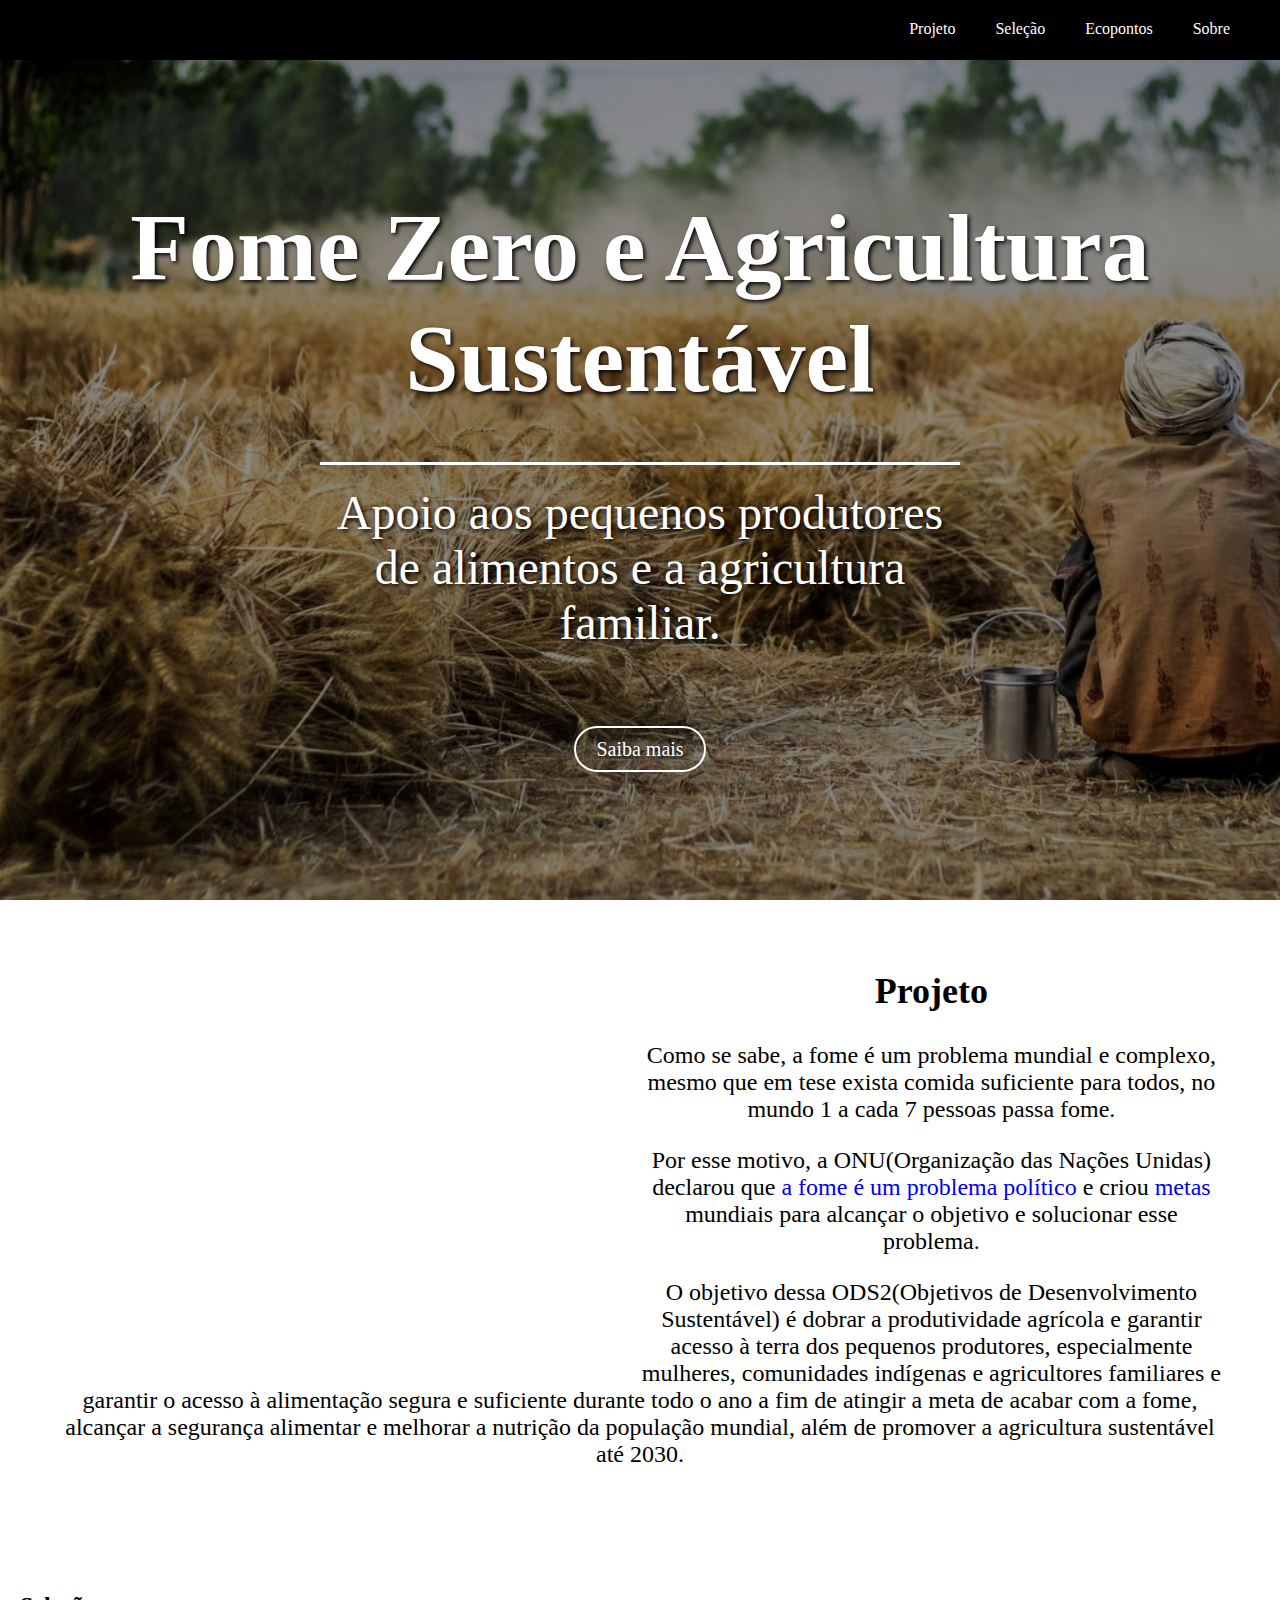
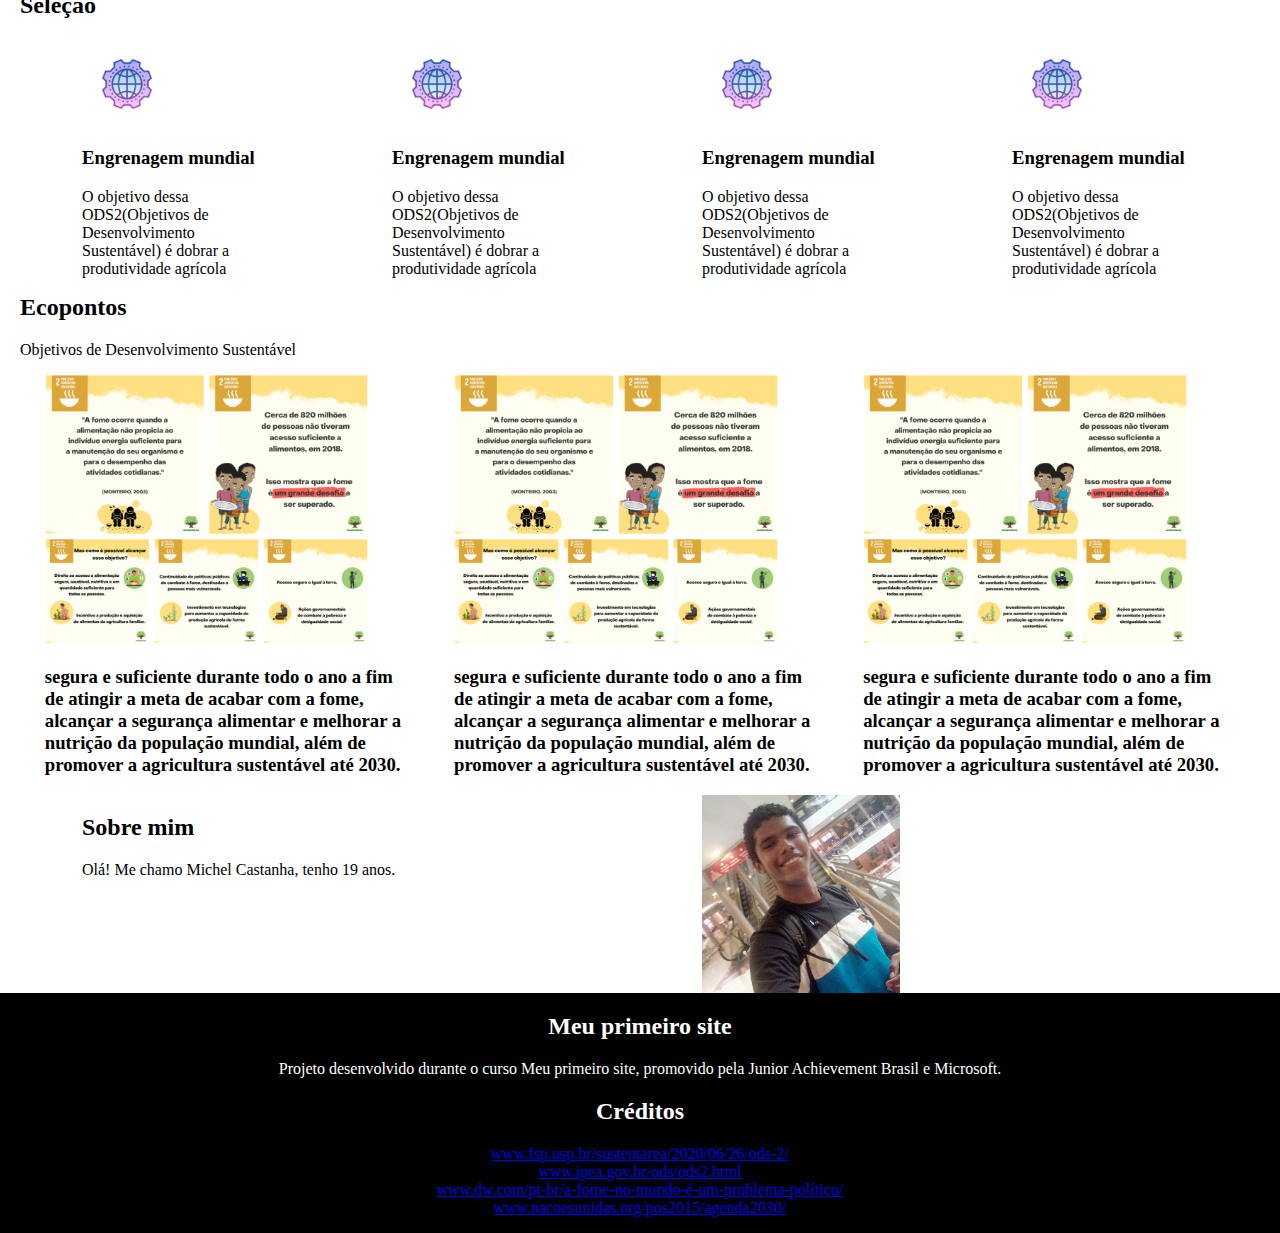
<file: Semana2/Aula 4/index.html>
<html>

<head>
    <title>Desafio 1</title>
    <meta charset="UTF-8">
    <link rel="stylesheet" href="estilo.css">
</head>

<body>

    <header>
        <div id="logo">

        </div>

        <ul id="menu">
            <li> <a href="#projeto"> Projeto </a> </li>
            <li> <a href="#selecao"> Seleção </a></li>
            <li> <a href="#ecopontos"> Ecopontos </a></li>
            <li> <a href="#sobre    "> Sobre </a> </li>
        </ul>
    </header>

    <div id="imagem_fundo">
        <h1 id="titulo">Fome Zero e Agricultura Sustentável</h1>

        <p id=subtitulo>Apoio aos pequenos produtores de alimentos e a agricultura familiar.</p>

        <a id="acao" href="https://nacoesunidas.org/tema/ods2/page/2/" target="_blanck">Saiba mais</a>

    </div>
    </div>

    <!---------------------------------------------PROJETO----------------------------------------->
    <section id="projeto" class="destaque">
        <div class="coluna">
            <!-----VÍDEO----->
            <iframe width="100%" height="50%" src="https://www.youtube.com/embed/btqNI941Fc4" frameborder="0"
                allow="accelerometer; autoplay; encrypted-media; gyroscope; picture-in-picture"
                allowfullscreen></iframe>
            <!-----FIM VÍDEO----->
        </div>

        <div id="texto">
            <h2>Projeto</h2>

            <p>Como se sabe, a fome é um problema mundial e complexo, mesmo que em tese exista comida suficiente para
                todos,
                no mundo 1 a cada 7 pessoas passa fome.</p>

            <p>Por esse motivo, a ONU(Organização das Nações Unidas) declarou que <a class="link_texto"
                    href="https://www.dw.com/pt-br/a-fome-no-mundo-%C3%A9-um-problema-pol%C3%ADtico/a-15517861#:~:text=Em%20tese%2C%20h%C3%A1%20alimentos%20para,da%20Deutsche%20Welle%2C%20Ute%20Schaeffer.⁣"
                    target="_blanck">a fome é um problema político⁣</a> e criou <a class="link_texto"
                    href="https://www.ipea.gov.br/ods/ods2.html" target="_blanck">metas</a> mundiais para alcançar o
                objetivo e solucionar esse problema. </p>

            <p>O objetivo dessa ODS2(Objetivos de Desenvolvimento Sustentável) é dobrar a produtividade agrícola e
                garantir
                acesso à terra dos pequenos produtores, especialmente mulheres, comunidades indígenas e agricultores
                familiares e garantir o acesso à alimentação segura e suficiente durante todo o ano a fim de atingir a
                meta
                de acabar com a fome, alcançar a segurança alimentar e melhorar a nutrição da população mundial, além de
                promover a agricultura sustentável até 2030.
            </p>
        </div>

    </section>
    <!-----------------------------------------------SELEÇÃO------------------------------------------->
    <section id="selecao">


        <h2>Seleção</h2>

        <div class="coluna quatro">
            <img class="icone" src="img/icone01.png" alt="É um ícone">
            <h3>Engrenagem mundial</h3>
            <p>O objetivo dessa ODS2(Objetivos de Desenvolvimento Sustentável) é dobrar a produtividade agrícola</p>
        </div>

        <div class="coluna quatro">
            <img class="icone" src="img/icone01.png" alt="É um ícone">
            <h3>Engrenagem mundial</h3>
            <p>O objetivo dessa ODS2(Objetivos de Desenvolvimento Sustentável) é dobrar a produtividade agrícola</p>
        </div>

        <div class="coluna quatro">
            <img class="icone" src="img/icone01.png" alt="É um ícone">
            <h3>Engrenagem mundial</h3>
            <p>O objetivo dessa ODS2(Objetivos de Desenvolvimento Sustentável) é dobrar a produtividade agrícola</p>
        </div>

        <div class="coluna quatro">
            <img class="icone" src="img/icone01.png" alt="É um ícone">
            <h3>Engrenagem mundial</h3>
            <p>O objetivo dessa ODS2(Objetivos de Desenvolvimento Sustentável) é dobrar a produtividade agrícola</p>
        </div>
    </section>
    <!-------------------------------------------ECOPONTOS----------------------------------------->
    <section id="ecopontos" class="imgdestaque">

        <h2>Ecopontos</h2>
        <p>Objetivos de Desenvolvimento Sustentável</p>

        <div class="coluna tres">
            <img class="imgeco" src="img/imagem_texto3.PNG" alt="Imagem">
            <h3>segura e suficiente durante todo o ano a fim de atingir a
                meta
                de acabar com a fome, alcançar a segurança alimentar e melhorar a nutrição da população mundial, além de
                promover a agricultura sustentável até 2030.</h3>
        </div>

        <div class="coluna tres">
            <img class="imgeco" src="img/imagem_texto3.PNG" alt="Imagem">
            <h3>segura e suficiente durante todo o ano a fim de atingir a
                meta
                de acabar com a fome, alcançar a segurança alimentar e melhorar a nutrição da população mundial, além de
                promover a agricultura sustentável até 2030.</h3>
        </div>

        <div class="coluna tres">
            <img class="imgeco" src="img/imagem_texto3.PNG" alt="Imagem">
            <h3>segura e suficiente durante todo o ano a fim de atingir a
                meta
                de acabar com a fome, alcançar a segurança alimentar e melhorar a nutrição da população mundial, além de
                promover a agricultura sustentável até 2030.</h3>
        </div>
    </section>
    <!--------------------------------------------SOBRE------------------------------------------->
    <section id="sobre">

        <div class="coluna dois">
            <h2>Sobre mim</h2>
            <p>Olá! Me chamo Michel Castanha, tenho 19 anos.</p>
        </div>

        <div class="coluna dois">
            <img class="imgsobre" src="img/eu.jpg" alt="Foto do autor: Michel Castanha">
        </div>

    </section>
 <!--------------------------------------------FOOSTER------------------------------------------->
    <footer>

        <h2>Meu primeiro site</h2>
        <p>
            Projeto desenvolvido durante o curso Meu primeiro site, promovido pela Junior Achievement Brasil e
            Microsoft.
        </p>
        <!--CRÉDITOS-->
        <h2>Créditos</h2>
        <p>
            <a href="http://www.fsp.usp.br/sustentarea/2020/06/26/ods-2/?unapproved=169&moderation-hash=3ebfd6910462f967a64ec495837184d5#comment-169"
                target="_blanck">www.fsp.usp.br/sustentarea/2020/06/26/ods-2/</a>
            <br>
            <a href="https://www.ipea.gov.br/ods/ods2.html" target="_blanck">www.ipea.gov.br/ods/ods2.html</a>
            <br>
            <a href="https://www.dw.com/pt-br/a-fome-no-mundo-%C3%A9-um-problema-pol%C3%ADtico/a-15517861#:~:text=Em%20tese%2C%20h%C3%A1%20alimentos%20para,da%20Deutsche%20Welle%2C%20Ute%20Schaeffer.%E2%81%A3"
                target="_blanck">www.dw.com/pt-br/a-fome-no-mundo-é-um-problema-político/</a>
            <br>
            <a href="https://nacoesunidas.org/pos2015/agenda2030/"
                target="_blanck">www.nacoesunidas.org/pos2015/agenda2030/</a>
        </p>
        <!--FIM CRÉDITOS-->
    </footer>



    </div>
</body>

</html>
</file>
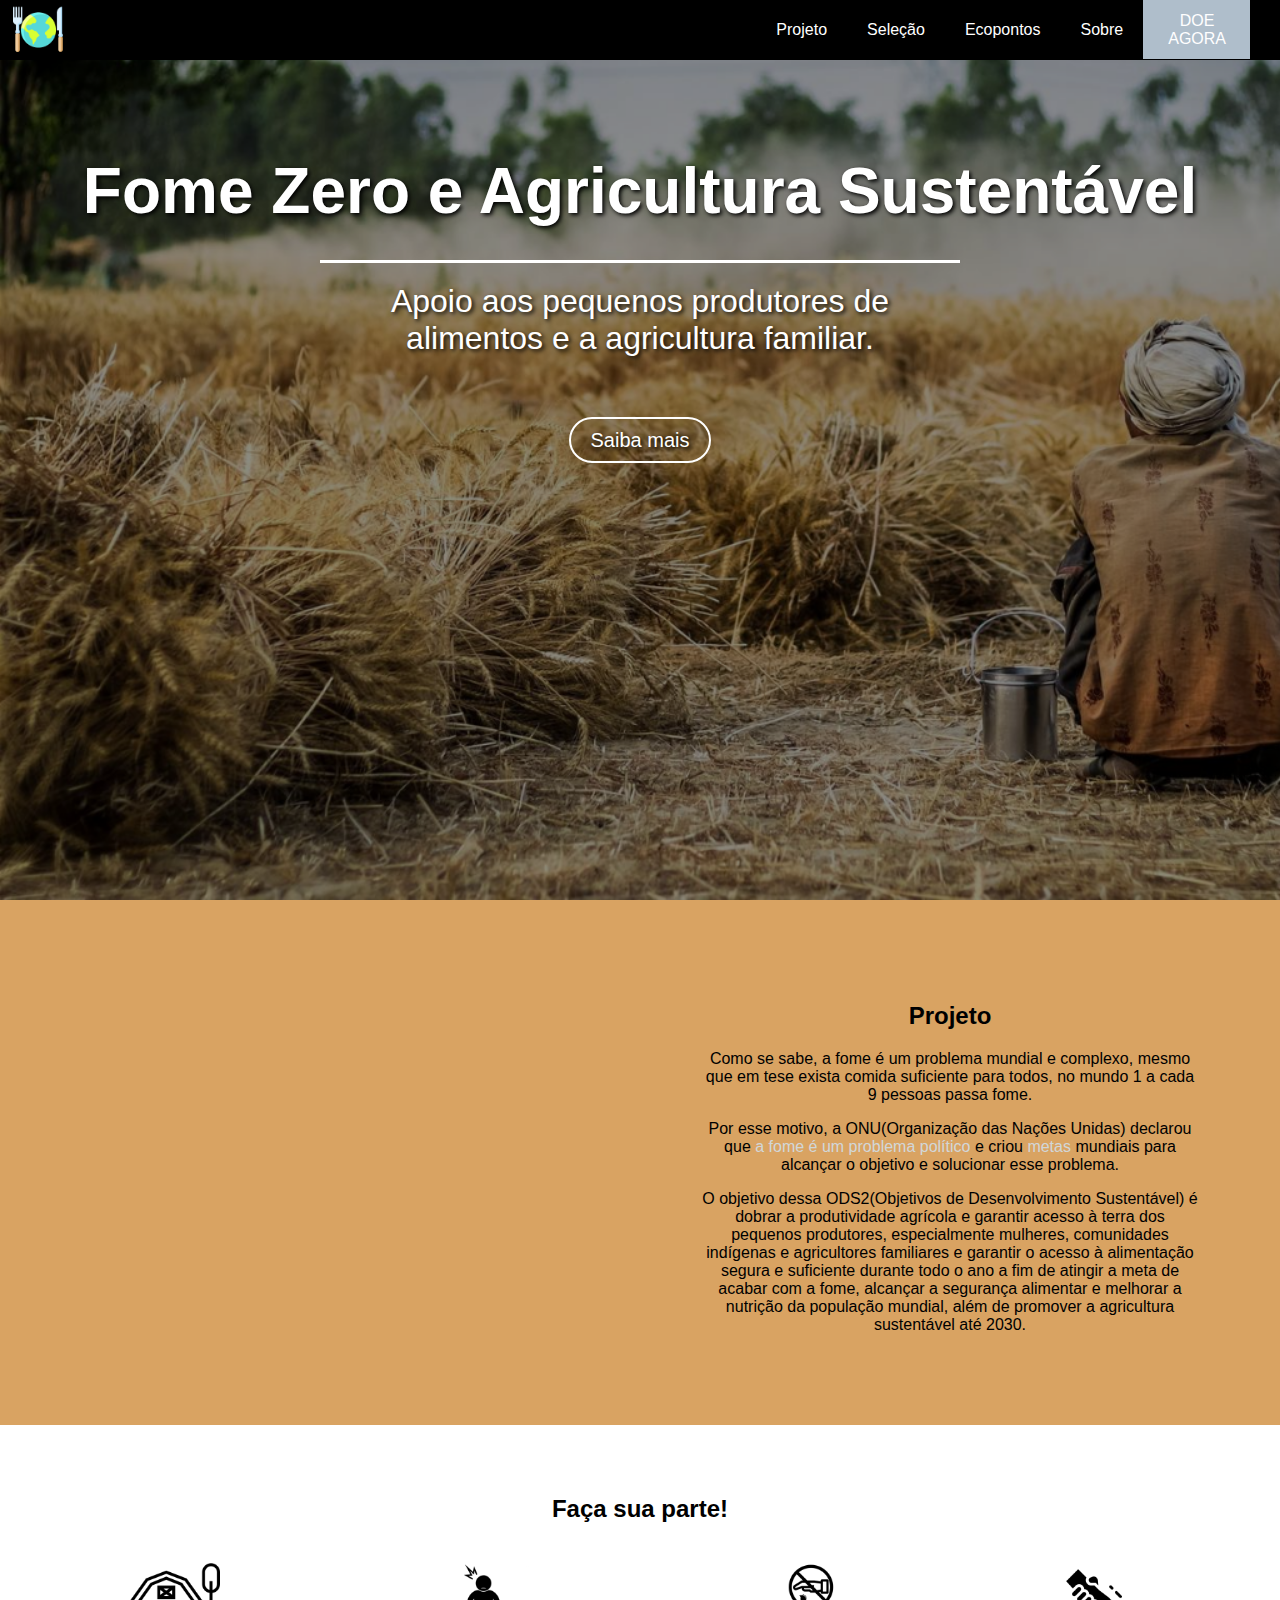
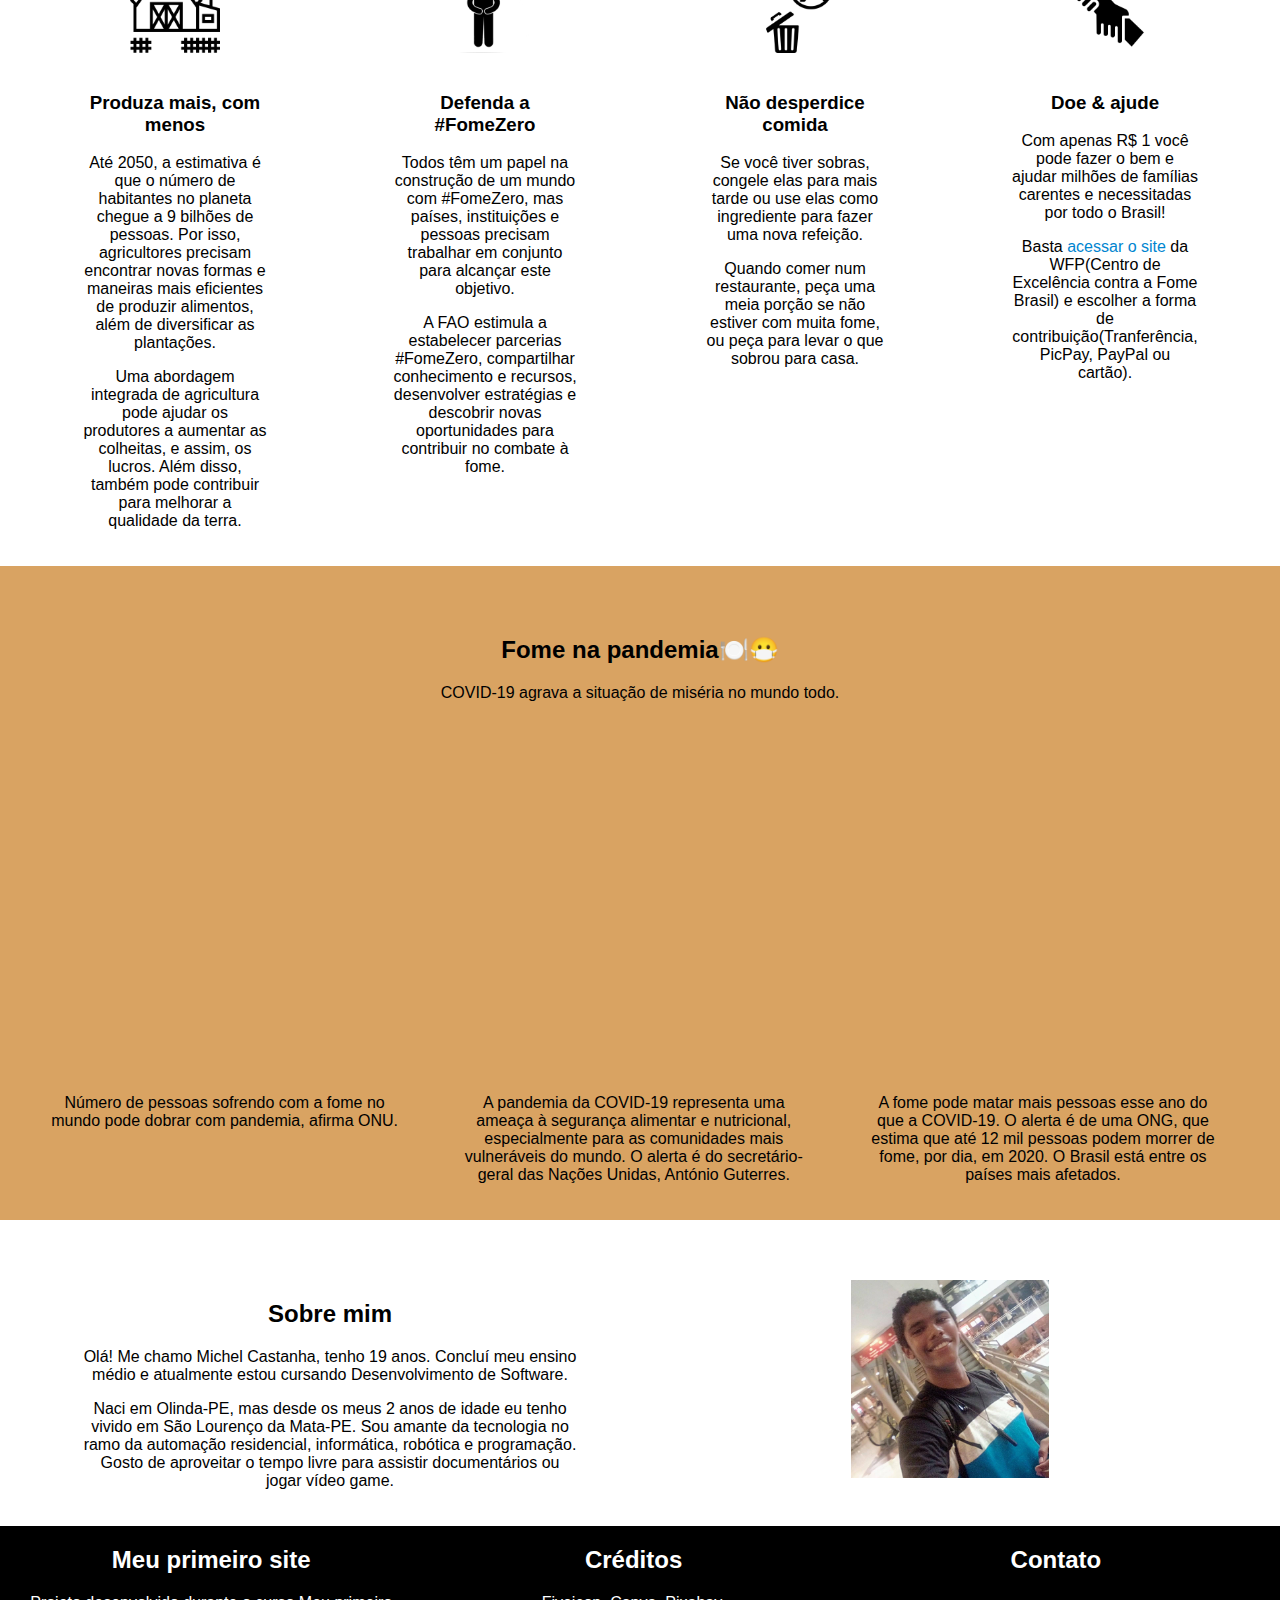
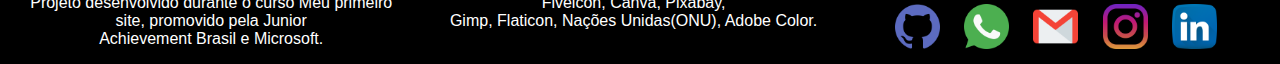
<file: Semana3/Desafio-final 1.1/index.html>
<html>

<head>
    <title>ODS#2 Fome Zero</title>
    <meta charset="UTF-8">
    <link rel="stylesheet" href="estilo.css">
    <!--Favicon-->
    <link rel="apple-touch-icon" sizes="57x57" href="img/favicon/apple-icon-57x57.png">
    <link rel="apple-touch-icon" sizes="60x60" href="img/favicon/apple-icon-60x60.png">
    <link rel="apple-touch-icon" sizes="72x72" href="img/favicon/apple-icon-72x72.png">
    <link rel="apple-touch-icon" sizes="76x76" href="img/favicon/apple-icon-76x76.png">
    <link rel="apple-touch-icon" sizes="114x114" href="img/favicon/apple-icon-114x114.png">
    <link rel="apple-touch-icon" sizes="120x120" href="img/favicon/apple-icon-120x120.png">
    <link rel="apple-touch-icon" sizes="144x144" href="img/favicon/apple-icon-144x144.png">
    <link rel="apple-touch-icon" sizes="152x152" href="img/favicon/apple-icon-152x152.png">
    <link rel="apple-touch-icon" sizes="180x180" href="img/favicon/apple-icon-180x180.png">
    <link rel="icon" type="image/png" sizes="192x192" href="img/favicon/android-icon-192x192.png">
    <link rel="icon" type="image/png" sizes="32x32" href="img/favicon/favicon-32x32.png">
    <link rel="icon" type="image/png" sizes="96x96" href="img/favicon/favicon-96x96.png">
    <link rel="icon" type="image/png" sizes="16x16" href="img/favicon/favicon-16x16.png">
    <link rel="manifest" href="/manifest.json">
    <meta name="msapplication-TileColor" content="#ffffff">
    <meta name="msapplication-TileImage" content="/ms-icon-144x144.png">
    <meta name="theme-color" content="#ffffff">

    <meta name="viewport" content="width=device-width, initial-scale=1.0">
</head>

<body>

    <header>
        <div id="logo">
            <img src="img/icon_menu3.png" alt="Ícone do site">
        </div>

        <ul id="menu">

            <li> <a href="#projeto"> Projeto </a> </li>
            <li> <a href="#selecao"> Seleção </a></li>
            <li> <a href="#ecopontos"> Ecopontos </a></li>
            <li> <a href="#sobre"> Sobre </a> </li>
            <li id="doe"> <a href="https://centrodeexcelencia.org.br/pb/" target="_blanck"> DOE <br>AGORA</br></a> </li>
        </ul>
    </header>

    <div id="imagem_fundo">
        <h1 id="titulo">Fome Zero e Agricultura Sustentável</h1>

        <p id=subtitulo>Apoio aos pequenos produtores de alimentos e a agricultura familiar.</p>

        <a id="acao" href="https://nacoesunidas.org/tema/ods2/page/2/" target="_blanck">Saiba mais</a>

    </div>

    <!---------------------------------------------PROJETO----------------------------------------->
    <section id="projeto" class="destaque">
        <div class="coluna dois">
            <!-----VÍDEO----->
            <iframe width="100%" height="47%" src="https://www.youtube.com/embed/rvET4ADE8JQ" frameborder="0"
                allow="accelerometer; autoplay;encrypted-media; gyroscope picture-in-picture" allowfullscreen></iframe>
            <!-----FIM VÍDEO----->
        </div>

        <div class="coluna dois">
            <h2>Projeto</h2>

            <p>Como se sabe, a fome é um problema mundial e complexo, mesmo que em tese exista comida suficiente para
                todos,
                no mundo 1 a cada 9 pessoas passa fome.</p>

            <p>Por esse motivo, a ONU(Organização das Nações Unidas) declarou que <a class="link_texto_escuro"
                    href="https://www.dw.com/pt-br/a-fome-no-mundo-%C3%A9-um-problema-pol%C3%ADtico/a-15517861#:~:text=Em%20tese%2C%20h%C3%A1%20alimentos%20para,da%20Deutsche%20Welle%2C%20Ute%20Schaeffer.⁣"
                    target="_blanck">a fome é um problema político⁣</a> e criou <a class="link_texto_escuro"
                    href="https://www.ipea.gov.br/ods/ods2.html" target="_blanck">metas</a> mundiais para alcançar o
                objetivo e solucionar esse problema. </p>

            <p>O objetivo dessa ODS2(Objetivos de Desenvolvimento Sustentável) é dobrar a produtividade agrícola e
                garantir
                acesso à terra dos pequenos produtores, especialmente mulheres, comunidades indígenas e agricultores
                familiares e garantir o acesso à alimentação segura e suficiente durante todo o ano a fim de atingir a
                meta
                de acabar com a fome, alcançar a segurança alimentar e melhorar a nutrição da população mundial, além de
                promover a agricultura sustentável até 2030.
            </p>
        </div>

    </section>
    <!-----------------------------------------------SELEÇÃO------------------------------------------->
    <section id="selecao" class="toposelecao">


        <h2>Faça sua parte!</h2>

        <!--Ícone 1(Fazenda)-->
        <div class="coluna quatro">
            <img class="icone" src="img/selecao/fazenda.png" alt="É um ícone">
            <h3>Produza mais, com menos</h3>
            <p>
                Até 2050, a estimativa é que o número de habitantes no planeta chegue a 9 bilhões de pessoas. Por isso,
                agricultores precisam encontrar novas formas e maneiras mais eficientes de produzir alimentos, além de
                diversificar as plantações.
            </p>
            <p>
                Uma abordagem integrada de agricultura pode ajudar os produtores a aumentar
                as colheitas, e assim, os lucros. Além disso, também pode contribuir para melhorar a qualidade da terra.
            </p>
        </div>

        <!--Ícone 2(Fome 0)-->
        <div class="coluna quatro">
            <img class="icone" src="img/selecao/fome.png" alt="É um ícone">
            <h3>Defenda a #FomeZero</h3>
            <p>
                Todos têm um papel na construção de um mundo com #FomeZero, mas países, instituições e pessoas precisam
                trabalhar em conjunto para alcançar este objetivo.
            </p>
            <p>
                A FAO estimula a estabelecer parcerias #FomeZero,
                compartilhar conhecimento e recursos, desenvolver estratégias e descobrir novas oportunidades para
                contribuir no combate à fome.
            </p>
        </div>

        <!--Ícone 3(Desperdício)-->
        <div class="coluna quatro">
            <img class="icone" src="img/selecao/desperdicio.png" alt="É um ícone">
            <h3>Não desperdice comida</h3>
            <p>
                Se você tiver sobras, congele elas para mais tarde ou use elas como ingrediente para fazer uma nova
                refeição.
            </p>
            <p>
                Quando comer num restaurante, peça uma meia porção se não estiver com muita fome, ou peça para
                levar o que sobrou para casa.
            </p>
        </div>

        <!--Ícone 4(Doe)-->
        <div class="coluna quatro">
            <img class="icone" src="img/selecao/mao-amiga.png" alt="É um ícone">
            <h3>Doe & ajude</h3>
            <p>Com apenas R$ 1 você pode fazer o bem e ajudar milhões de famílias carentes e necessitadas por todo o
                Brasil!</p>
            <p>
                Basta <a class="link_texto" href="https://centrodeexcelencia.org.br/pb/" target="_blanck">acessar o
                    site</a> da WFP(Centro de Excelência contra a Fome Brasil) e escolher a forma de
                contribuição(Tranferência, PicPay, PayPal ou cartão).
            </p>
        </div>
    </section>
    <!-------------------------------------------ECOPONTOS----------------------------------------->
    <section id="ecopontos" class="destaque topoeco">

        <h2>Fome na pandemia🍽️😷</h2>
        <p>COVID-19 agrava a situação de miséria no mundo todo.</p>

        <!--Vídeo 1-->
        <div class="coluna tres">
            <iframe class="imgeco" width="100%" height="40%" src="https://www.youtube.com/embed/IqKa9Lv8SfI"
                frameborder="0" allow="accelerometer; autoplay; encrypted-media; gyroscope; picture-in-picture"
                allowfullscreen></iframe>
            <p>Número de pessoas sofrendo com a fome no mundo pode dobrar com pandemia, afirma ONU.</p>
        </div>

        <!--Vídeo 2-->
        <div class="coluna tres">
            <iframe class="imgeco" width="100%" height="40%" src="https://www.youtube.com/embed/ADeJ6ur1Iz0"
                frameborder="0" allow="accelerometer; autoplay; encrypted-media; gyroscope; picture-in-picture"
                allowfullscreen></iframe>
            <p>A pandemia da COVID-19 representa uma ameaça à segurança alimentar e nutricional, especialmente para as
                comunidades mais vulneráveis do mundo. O alerta é do secretário-geral das Nações Unidas, António
                Guterres.</p>
        </div>

        <!--Vídeo 3-->
        <div class="coluna tres">
            <iframe class="imgeco" width="100%" height="40%" src="https://www.youtube.com/embed/YEWSJV2CO_8"
                frameborder="0" allow="accelerometer; autoplay; encrypted-media; gyroscope; picture-in-picture"
                allowfullscreen></iframe>
            <p>A fome pode matar mais pessoas esse ano do que a COVID-19. O alerta é de uma ONG, que estima que até 12
                mil pessoas podem morrer de fome, por dia, em 2020. O Brasil está entre os países mais afetados.</p>
        </div>
    </section>
    <!--------------------------------------------SOBRE------------------------------------------->
    <section id="sobre">

        <div class="coluna dois">
            <h2>Sobre mim</h2>
            <p>
                Olá! Me chamo Michel Castanha, tenho 19 anos. Concluí meu ensino médio e atualmente estou cursando
                Desenvolvimento de Software.
            </p>

            <p>
                Naci em Olinda-PE, mas desde os meus 2 anos de idade eu tenho vivido em São Lourenço da Mata-PE.
                Sou amante da tecnologia no ramo da automação
                residencial, informática, robótica e programação. Gosto de aproveitar o tempo livre para assistir
                documentários ou jogar vídeo game.
            </p>

        </div>

        <div class="coluna dois">
            <img class="imgsobre" src="img/eu.jpg" alt="Foto do autor: Michel Castanha">
        </div>

    </section>
    <!--------------------------------------------FOOSTER------------------------------------------->
    <footer>
        <div class="coluna tres">
            <h2>Meu primeiro site</h2>
            <p>
                Projeto desenvolvido durante o curso Meu primeiro site, promovido pela Junior <br> Achievement Brasil e
                Microsoft.
            </p>
        </div>
        <!--CRÉDITOS-->
        <div class="coluna tres">
            <h2>Créditos</h2>
            <p>
                <a href="https://www.favicon-generator.org/" target="_blanck">Fiveicon,</a>
                <a href="https://www.canva.com/" target="_blanck">Canva,</a>
                <a href="https://pixabay.com/pt/" target="_blanck">Pixabay,</a>
                <br>
                <a href="https://www.gimp.org/" target="_blanck">Gimp,</a>
                <a href="https://www.flaticon.com/br/home" target="_blanck">Flaticon,</a>
                <a href="https://nacoesunidas.org/" target="_blanck"> Nações Unidas(ONU),</a>
                <a href="https://color.adobe.com/pt/create/color-wheel" target="_blanck">Adobe Color.</a>
        </div>
        <!--FIM CRÉDITOS-->

        <!--Contatos-->
        <div class="coluna tres">
            <h2>Contato</h2>
            <!--GitHub-->
            <a href="https://github.com/michelCastanha/michelcastanha.github.io" target="_blanck">
                <img class="contato" src="img/contato/github.png" alt="GitHub"></a>

            <!--WhatsApp-->
            <a href="http://bit.ly/WhatsApp_MichelCastanha" target="_blanck">
                <img class="contato" src="img/contato/whatsapp.png" alt="Whatsapp"></a>

            <!--Email-->
            <a href="mailto:michel.castanha123@gmail.com" target="_blanck">
                <img class="contato" src="img/contato/gmail.png" alt="Gmail"></a>

            <!--Instagram-->
            <a href="https://www.instagram.com/michel.castanha/?hl=pt-br" target="_blanck">
                <img class="contato" src="img/contato/instagram.png" alt="Instagram"></a>

            <!--Linkedin-->
            <a href="https://www.linkedin.com/in/michel-castanha-874061193/" target="_blanck">
                <img class="contato" src="img/contato/linkedin.png" alt="Linkedin"></a>

        </div>
    </footer>

</body>

</html>
</file>
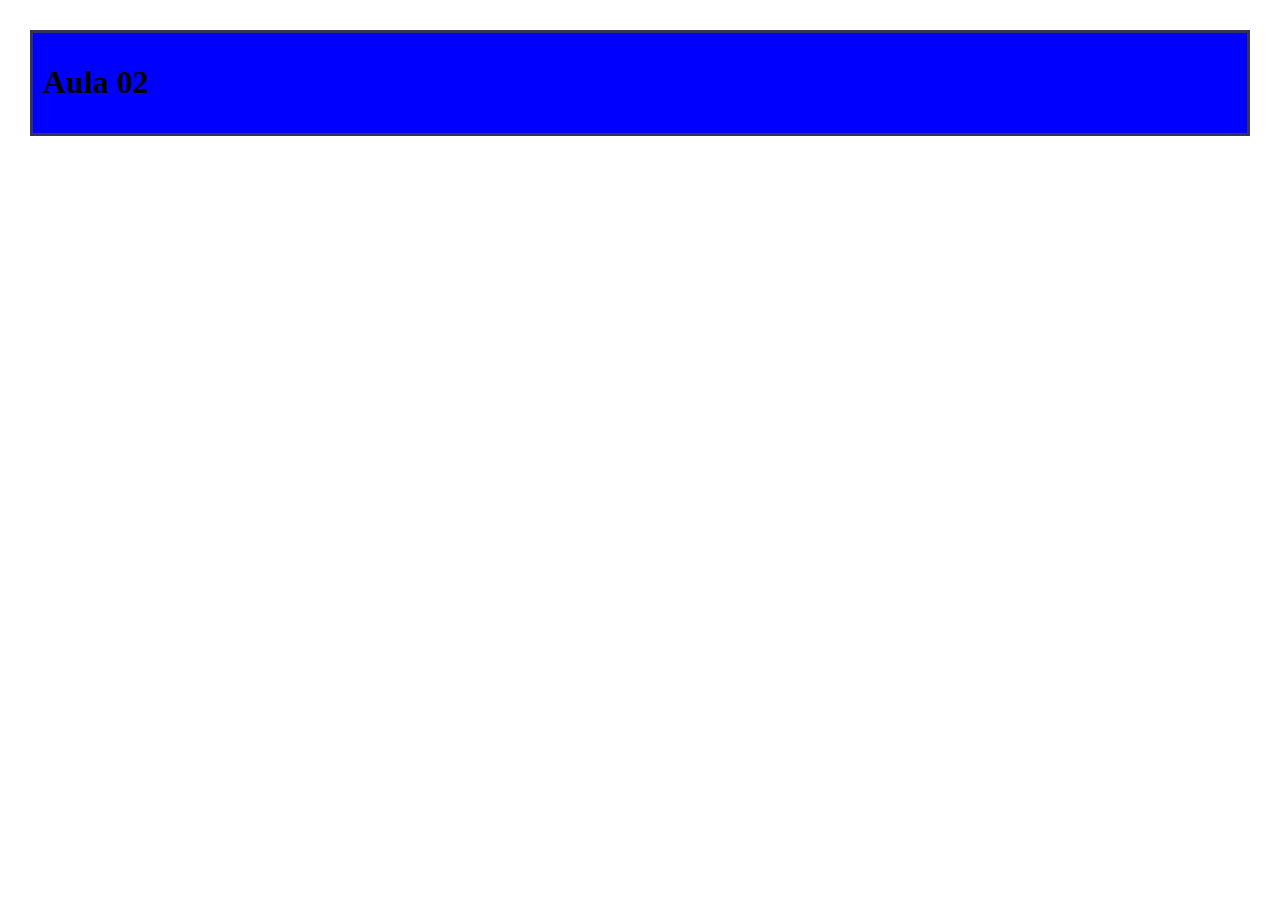
<file: Semana1/Aula2/img/index.html>
<html>

<head>
    <title>Aula 02</title>
    <meta charset="UTF-8">

    <link rel="stylesheet" href="estilo.css" />

    <head>

    <body>
        <div class="caixa">
            <h1>Aula 02</h1>
        </div>
    </body>

</html>
</file>
<file: Semana2/Aula 4/estilo.css>
html, body{
    margin: 0;
   
}

header{
    background-color: black;
    color: white;
    height: 60px;
    width: 100%;
    position: fixed;
    z-index: 50;
}

#logo img{
    width: 50px;
    position: absolute;
    margin-top: 5px;
    margin-left: 13px;
}

#menu{
    float: right;
    margin-right: 30px;
    margin-top: 0;
    margin-bottom: 0;
}

li{
    float: left;
    list-style: none;
    padding: 20px 20px 22px 20px; 
}

li a{
    text-decoration: none;
    color: white;
}

li:hover{
    background-color: #E0D1A8
}

#imagem_fundo{
    background-image: url(img/fundo.png);
    height: 100%;
    text-align: center;
    background-size: cover;
    background-attachment: fixed;
    padding: 0px;
}

#titulo{
    color: white;
    text-align: center;
    text-shadow: 2px 2px 4px #000000;
    padding-top: 15%;
    margin: 0;
    font-size: 600%;
}

#subtitulo{
    color: white;
    text-shadow: 2px 2px 4px #000000;
    font-size:300%;
    font-weight: 100;
    margin-left: 25%;
    margin-right: 25%;
    padding-top: 20px;
    padding-bottom: 40px;
    border-top: 3px white solid;    
}

#acao{
    color: white;
    text-shadow: 2px 2px 4px #000000;
    border: 2px white solid;
    border-radius: 30px;
    padding: 10px 20px 10px 20px;
    font-size: 20px;
    text-decoration:none;
}

#acao:hover{
    background-color: #D0D3D6;
    border: 2px #D0D3D6 solid;
    font-weight: 545;
}

#texto{
    text-align: center;
    font-size:150%;
    font-weight: 100;
    margin-left: 3%;
    margin-right: 3%;
    padding-top: 20px;
    padding-bottom: 40px;
}

.link_texto{
    color: #0000EE;
    text-decoration:none;
}

#fontes{
    font-size:150%;
    font-weight: 100;
    margin-left: 3%;
    margin-right: 3%;
    padding-top: 20px;
}

#imagem_corpo{
    background-image: url(img/imagem_texto3.png);
    background-size: cover;
    height: 100%;
    padding: 7%;
    margin-left: 15%;
    margin-right: 15%;
    padding-top: 20px;
}

.icone{
    width: 50px;
    padding: 20px;
}
.icone:hover{
    background-color: purple;
    border-radius: 20px;

}

.destaque{
    /*background-color: #E0D1A8;
    width: 9px;*/
}

.imgeco{
    width: 90%;
}
.imgeco:hover{
    transform: scale(1.022);
}

.imgdestaque{
/*background-image: url(img/fundo.png);
background-color: #E0D1A8;*/

}


.imgsobre{
    width: 40%;
}

.coluna{
    float:left;
    padding: 0 5%;
    position: relative;
    width: 40%;
}

.dois{
    width: 40%;
}

.tres{
    width: 29%;
    padding: 0 2%;
}

.quatro{
    width: 15%;
}

section{
    padding: 20px;

}

footer{
    background-color: black;
    color: white;
    float: left;
    width: 100%;
    text-align: center;
}
</file>
<file: Semana3/Desafio-final 1.1/estilo.css>
html, body{
    margin: 0;
    font-family: 'Noto Sans' , sans-serif;
}

header{
    background-color: black;
    color: white;
    height: 60px;
    width: 100%;
    position: fixed;
    z-index: 50;
}

#logo img{
    width: 50px;
    position: absolute;
    margin-top: 5px;
    margin-left: 13px;
}

#menu{
    float: right;
    margin-right: 30px;
    margin-top: 0;
    margin-bottom: 0;
}

#doe{
    background-color: #D0E2F2D6;
    padding: 12px 24px 11px 25px;
    text-align: center;
}

li{
    float: left;
    list-style: none;
    padding: 21px 20px 20.5px 20px; 
}

.li a{
    text-decoration: none;
    color: white;
}

li:hover{
    background-color: #F2CDA0
}

#imagem_fundo{
    background-image: url(img/fundo.png);
    height: 100%;
    text-align: center;
    background-size: cover;
    background-attachment: fixed;
    padding: 0px;
}

#titulo{
    color: white;
    text-align: center;
    text-shadow: 2px 2px 4px #000000;   
    padding-top: 12%;
    margin: 0;
    font-size: 400%;
}

#subtitulo{
    color: white;
    text-shadow: 2px 2px 4px #000000;
    font-size:200%;
    font-weight: 100;
    margin-left: 25%;
    margin-right: 25%;
    padding-top: 20px;
    padding-bottom: 40px;
    border-top: 3px white solid;    
}

#acao{
    color: white;
    text-shadow: 2px 2px 4px #000000;
    border: 2px white solid;
    border-radius: 30px;
    padding: 10px 20px 10px 20px;
    font-size: 20px;
    text-decoration:none;
}

#acao:hover{
    background-color: #D0E2F2D6;
    border: 2px #D0D3D6 solid;
    font-weight: 545;
}

.link_texto{
    color: #0085D0;
    text-decoration:none;
}
.link_texto_escuro{
    color: #D0E2F2D6;
    text-decoration:none;
}

#fontes{
    font-size:150%;
    font-weight: 100;
    margin-left: 3%;
    margin-right: 3%;
    padding-top: 20px;
}

.icone{
    width: 90px;
    padding: 20px;
}
.icone:hover{
    background-color: #F2CDA0;
    border-radius: 20px;

}

.destaque{
    background-color: #D9A362;
    
}

.imgeco{
    width: 100%;
    height: 40%;
}
.imgeco:hover{
    transform: scale(1.022);
}

.imgsobre{
    width: 40%;
}

.coluna{
    float:left;
    padding: 0 5%;
    position: relative;
}

.dois{
    width: 40%;
    padding-top: 40px;
}

.tres{
    width: 29%;
    padding: 0 2%;
}

.quatro{
    width: 15%;
}

section{
    float: left;
    padding: 20px;
    text-align: center;
}

footer{
    background-color: black;
    color: white;
    float: left;
    width: 100%;
    text-align: center;
}

a{
    text-decoration: none;
    color: white;
}


.toposelecao{
    padding-top: 50px;
}

.topoeco{
    padding-top: 50px;
}

#projeto{
    padding-top: 42px;

}
.contato{
    width: 45px;
    padding: 10px;
}

@media all and (max-width: 768px){
    #menu{
        visibility: hidden;
    }

    .coluna, .dois, .tres, .quatro{
            display: block;
            width: 100%;
            padding: 0;
            margin: 10px auto;
            float: none;
            padding-top: 30px;
            
        }
     
    #logo{
        margin-top: 0;
        margin-left: 0;
        text-align: center;
        margin-right: 65px;
        position: relative;
    }

    #titulo{
        font-size: 230%;
        padding-top: 50%;
    }
    
    #subtitulo{
        font-size: 130%;
        margin-left: 2%;
        margin-right: 2%;
    }


    .contato{
        width: 35px;
        padding: 10px;   
    }
}
</file>
<file: Semana1/Aula2/img/estilo.css>
html,body{
    margin: 0;
}

.caixa{
    background-color: blue;
    padding: 10px;
    margin: 30px;
    border: 3px rgb(51, 51, 93) solid;
}
</file>
